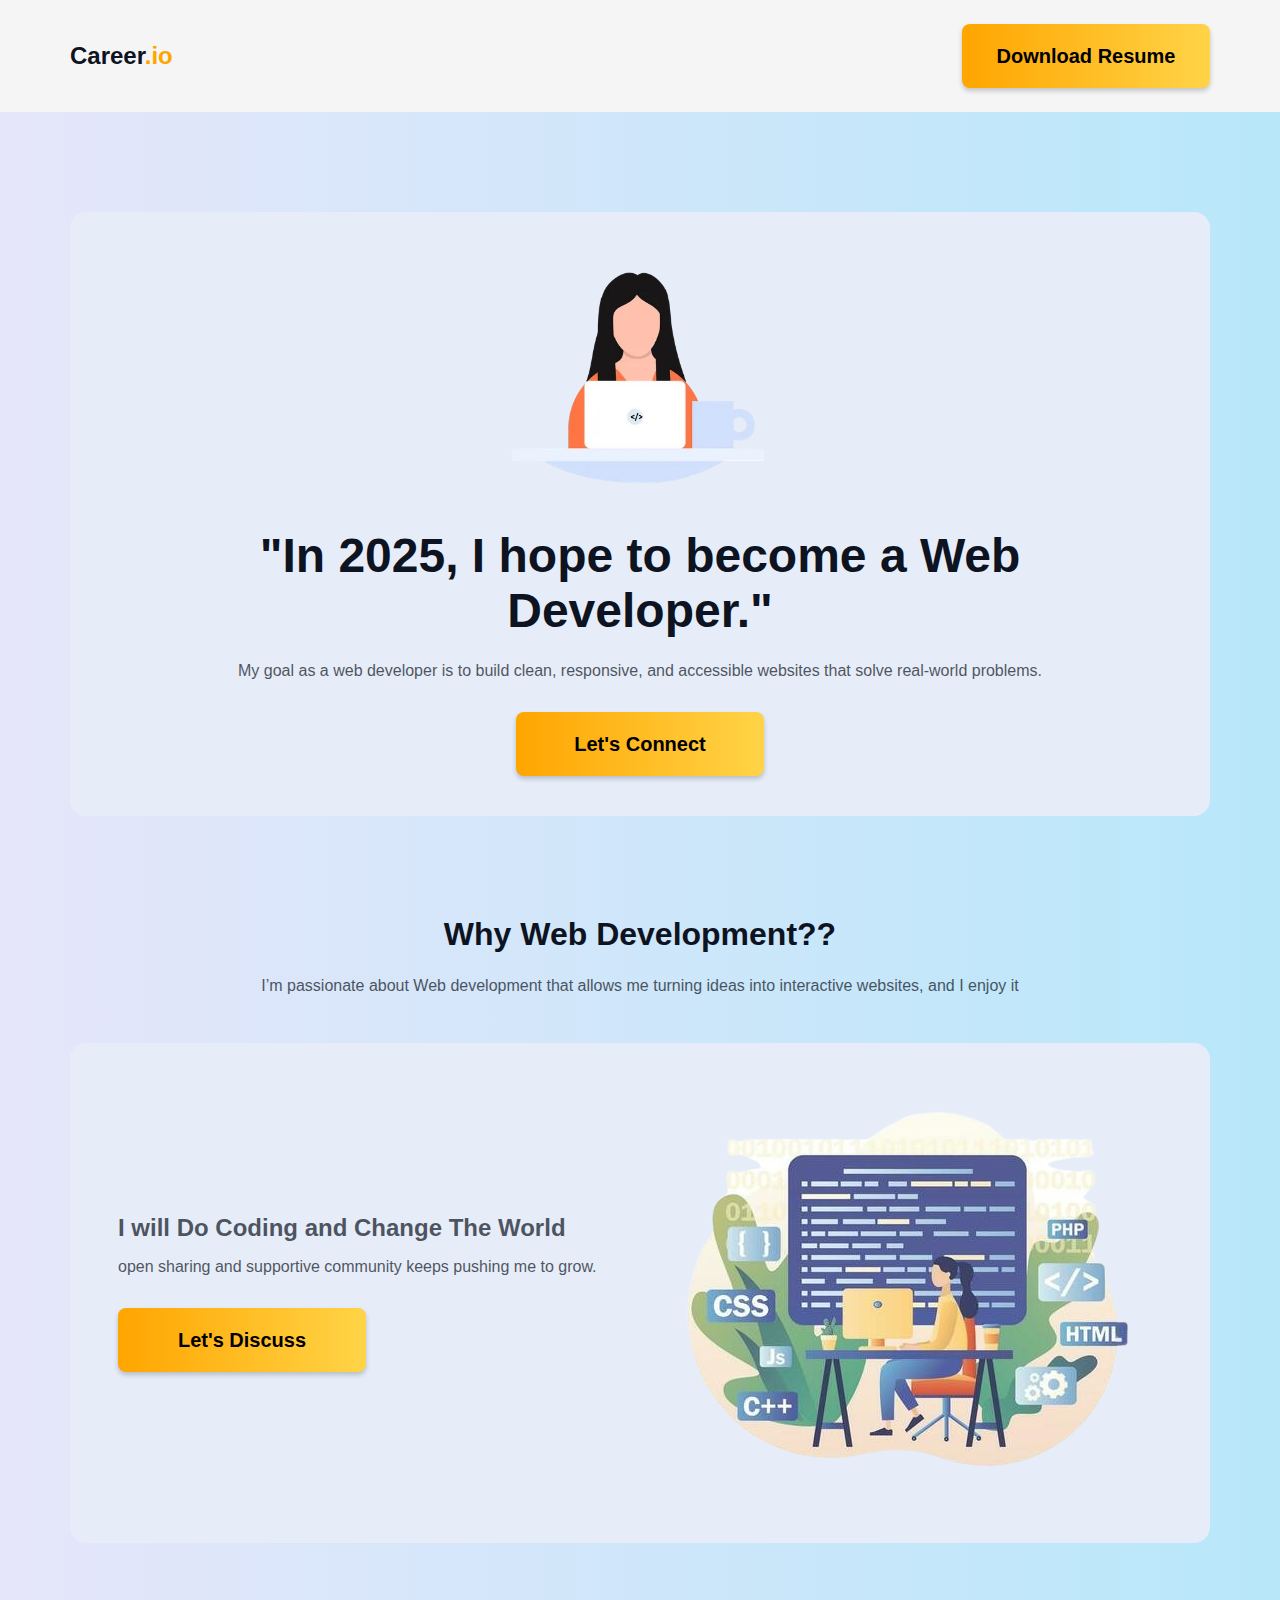
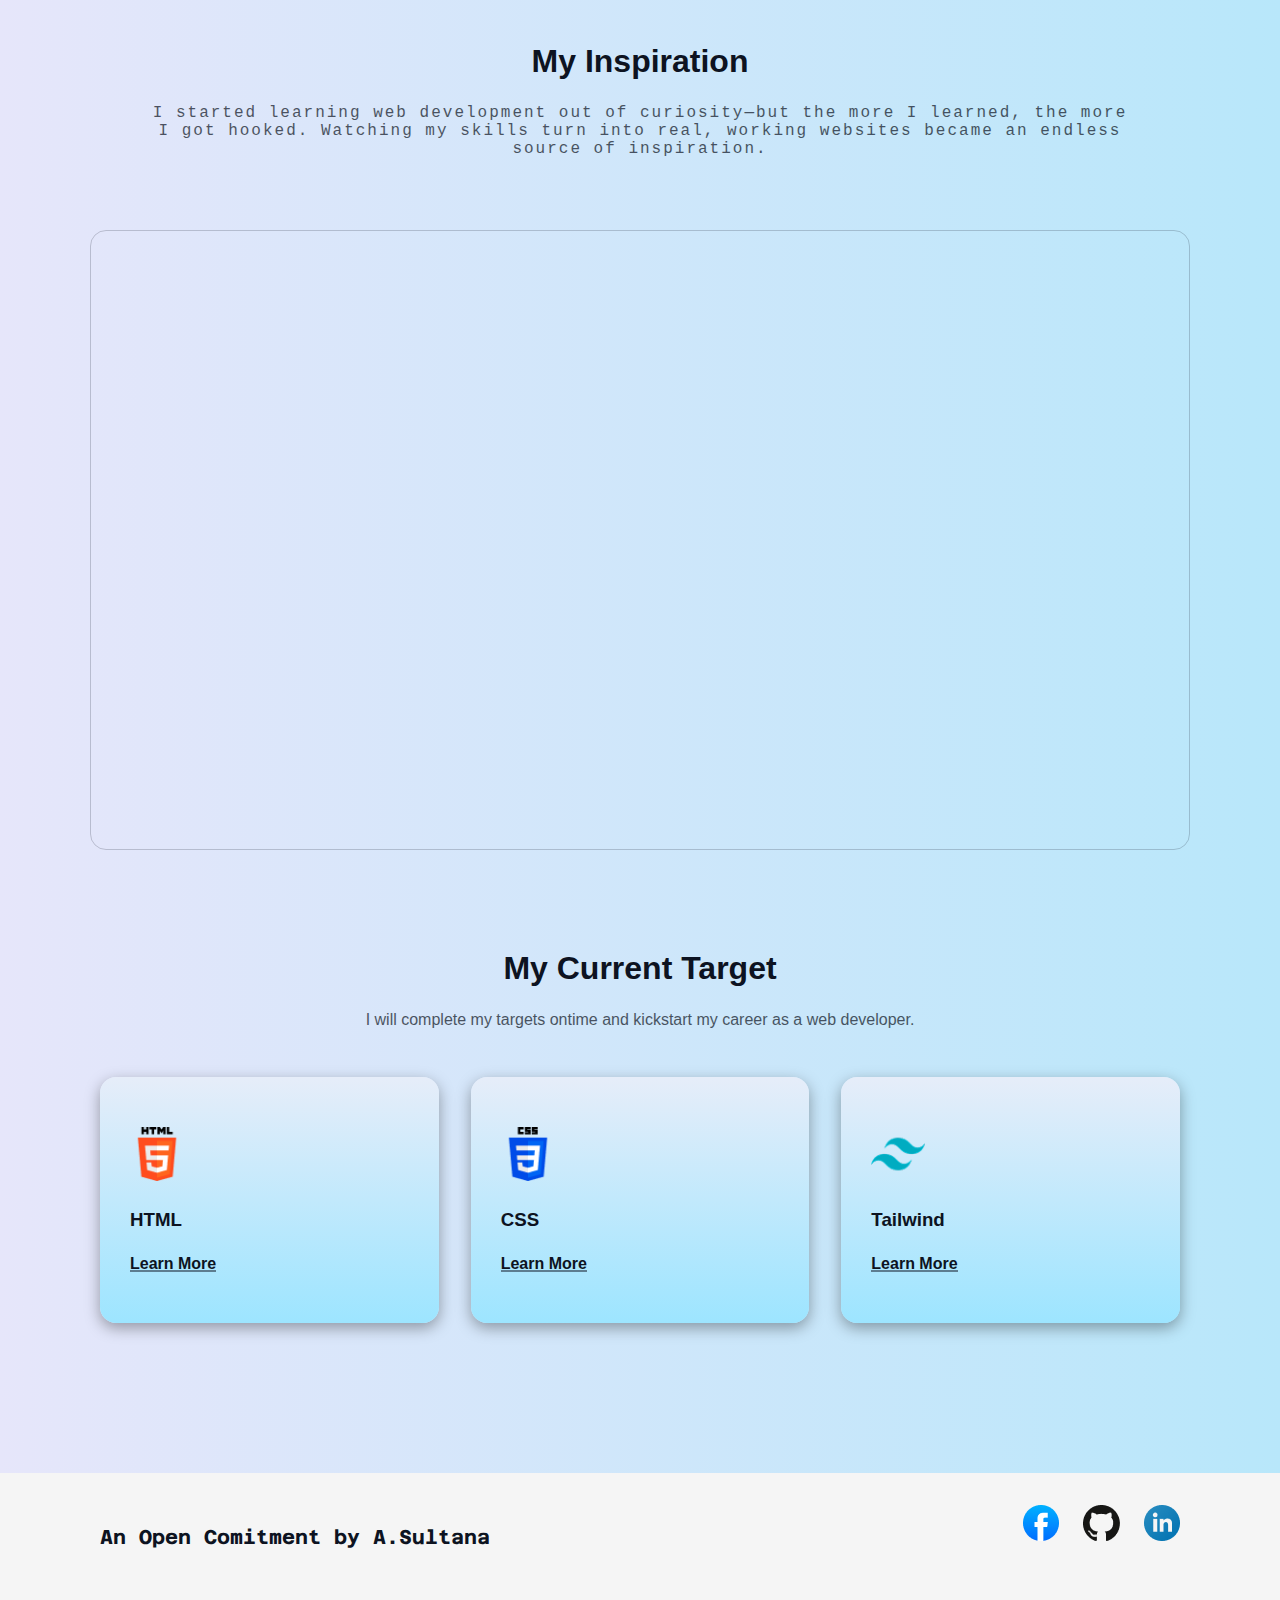
<file: index.html>
<!DOCTYPE html>
<html lang="en">
  <head>
    <meta charset="UTF-8" />
    <meta name="viewport" content="width=device-width, initial-scale=1.0" />
    <meta name="author" content="Asma Sultana" />
    <meta name="keywords" content="HTML, CSS, Responsive Web Design" />

    <link rel="stylesheet" href="style.css" />
    <link rel="stylesheet" href="responsive.css" />

    <title>Career Mission-25 | A.Sultana</title>
    <link rel="icon" type="image/x-icon" href="/assets/career-icon.png" />
  </head>

  <body>
    <nav>
      <div id="navbar-logo">
        <h2>Career<span>.io</span></h2>
        <button class="btn-color">Download Resume</button>
      </div>
    </nav>

    <!-- section hero -->
    <section id="hero-section">
      <div class="hero-container">
        <div class="hero-image">
          <img src="assets/female-developer.png" alt="developer" />
        </div>
        <div class="hero-heading">
          <h1>"In 2025, I hope to become a Web Developer."</h1>
          <p>
            My goal as a web developer is to build clean, responsive, and
            accessible websites that solve real-world problems.
          </p>
        </div>
        <button class="btn-color">Let's Connect</button>
      </div>
    </section>

    <!-- section why web developer  -->
    <section id="web-developer-section">
      <div id="web-develop-container">
        <div class="one-content">
          <h2>Why Web Development??</h2>
          <p>
            I’m passionate about Web development that allows me turning ideas
            into interactive websites, and I enjoy it
          </p>
        </div>
        <div class="two-content">
          <div class="onecard">
            <div class="text">
              <h3>I will Do Coding and Change The World</h3>
              <p>open sharing and supportive community keeps pushing me to grow.</p>
            </div>
            <button class="btn-color">Let's Discuss</button>
          </div>
          <div class="two-card">
            <img src="assets/work-developer.png" alt="developer" />
          </div>
        </div>
      </div>
    </section>

    <!-- section inspiration -->
    <section id="inspiration-section">
      <div id="inspiration-content">
        <div class="one-content">
          <h2>My Inspiration</h2>
          <p>
            I started learning web development out of curiosity—but the more I
            learned, the more I got hooked. Watching my skills turn into real,
            working websites became an endless source of inspiration.
          </p>
        </div>
        <div class="inspiration-video">
          <iframe
            width="930"
            height="523"
            src="https://www.youtube.com/embed/DGHn2uOAVCE"
            title="শূন্য থেকে জব রেডি ক্যারিয়ার গড়ার সিরিয়াস চ্যালেঞ্জ || Zero to Career Challenge"
            frameborder="0"
            allow="accelerometer; autoplay; clipboard-write; encrypted-media; gyroscope; picture-in-picture; web-share"
            referrerpolicy="strict-origin-when-cross-origin"
            allowfullscreen
          ></iframe>
        </div>
      </div>
    </section>

    <section id="target-section">
      <div id="target-container">
        <div class="one-content">
          <h2>My Current Target</h2>
          <p>
            I will complete my targets ontime and kickstart my career as a web
            developer.
          </p>
        </div>

        <div class="target-card">
          <div class="one-card">
            <img src="assets/html-icon.png" alt="" />
            <h3>HTML</h3>
            <a href="https://www.w3schools.com/html/" class="underline">Learn More</a>
          </div>
          <div class="one-card">
            <img src="assets/css-icon.png" alt="" />
            <h3>CSS</h3>
            <a href="https://www.w3schools.com/css/" class="underline" >Learn More</a>
          </div>
          <div class="one-card">
            <img src="assets/tailwind-icon.png" alt="" />
            <h3>Tailwind</h3>
            <a href="https://tailwindcss.com/docs/installation/using-vite" class="underline" >Learn More</a>
          </div>
        </div>
      </div>
    </section>

    <footer id="footer">
      <div class="footer-container">
        <div class="bold"><p>An Open Comitment by A.Sultana</p></div>
        <div class="footerr">
          <a class="image" href="http://"><img src="assets/facebook.png" /></a>
          <a class="image" href="http://"><img src="assets/github.png"/></a>
          <a class="image" href="http://"><img src="assets/linkedin.png" /></a>
        </div>
      </div>
    </footer>
  </body>
</html>
</file>
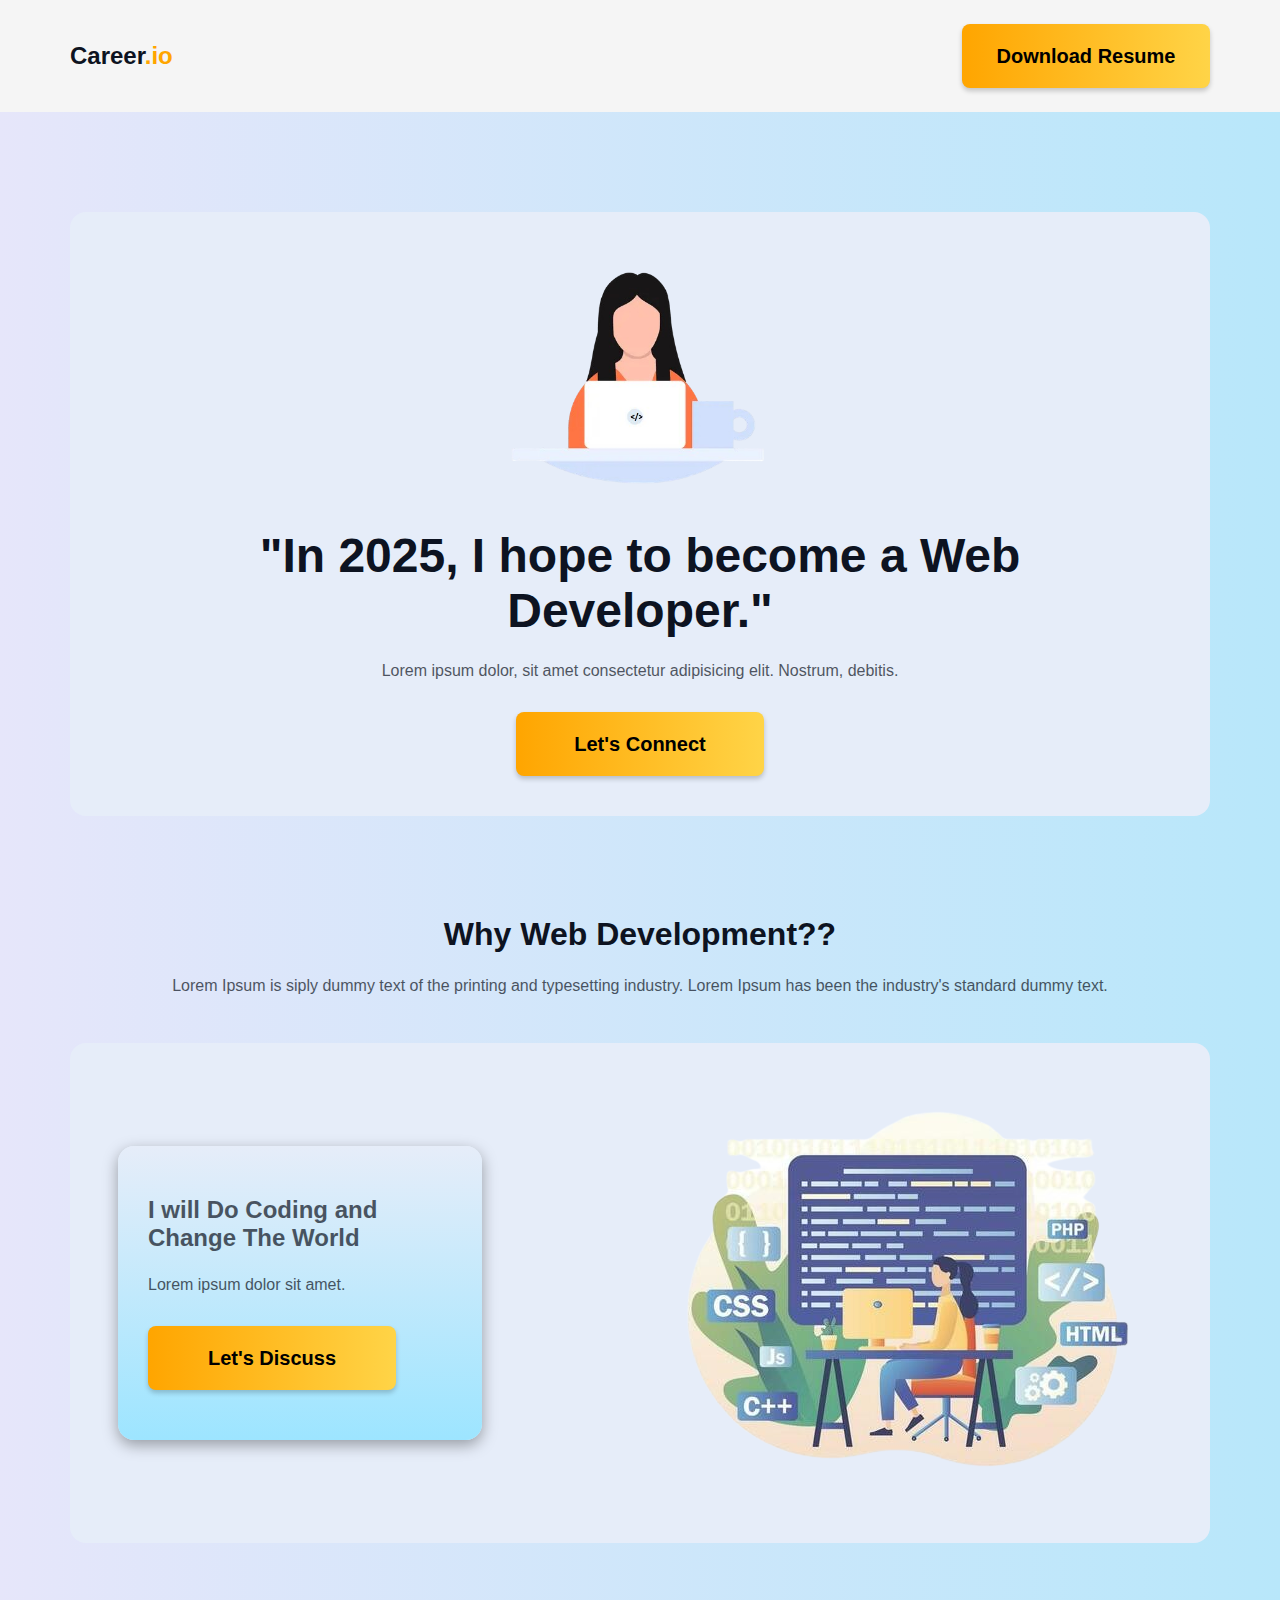
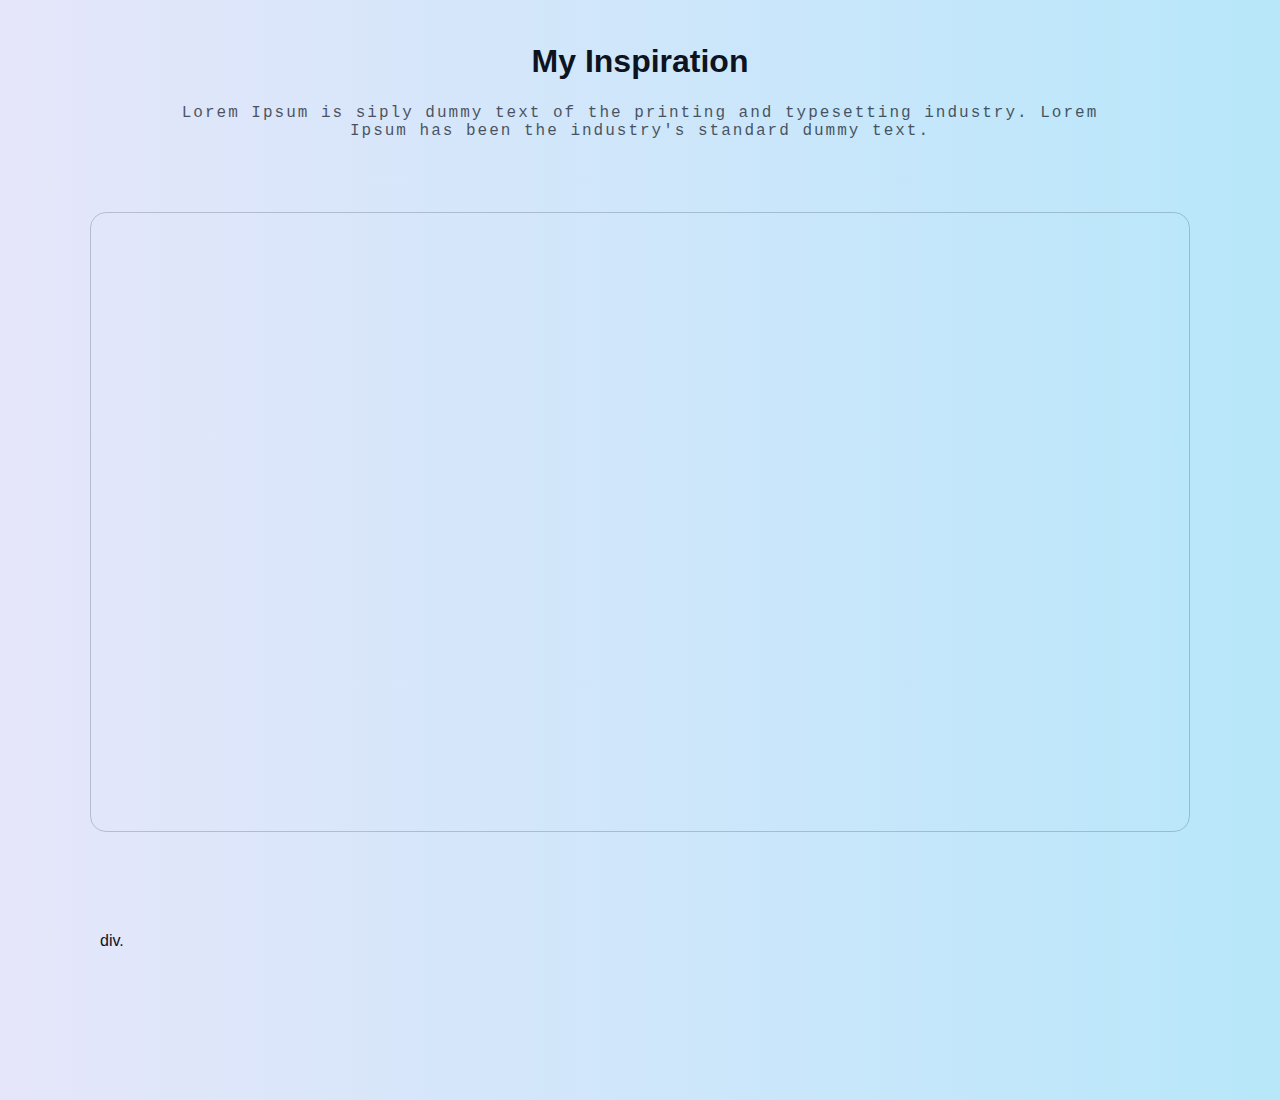
<file: tikkoro.html>
<!DOCTYPE html>
<html lang="en">
  <head>
    <meta charset="UTF-8" />
    <meta name="viewport" content="width=device-width, initial-scale=1.0" />
    <meta name="author" content="" />
    <meta name="keywords" content="HTML, CSS, Web Design" />

    <link rel="stylesheet" href="style.css" />
    <link rel="stylesheet" href="responsive.css" />

    <link rel="preconnect" href="https://fonts.googleapis.com">
    <link rel="preconnect" href="https://fonts.gstatic.com" crossorigin>
    <link href="https://fonts.googleapis.com/css2?family=Azeret+Mono:ital,wght@0,100..900;1,100..900&family=Exo+2:ital,wght@0,100..900;1,100..900&family=Josefin+Sans:ital,wght@0,100..700;1,100..700&family=Source+Code+Pro:ital,wght@0,200..900;1,200..900&display=swap" rel="stylesheet">


    <title>Career Mission-25 | Asma</title>
    <link rel="icon" type="image/x-icon" href="/assets/career-icon.png" />
  </head>

  <body>
    <nav>
      <div id="navbar-logo">
        <h2>Career<span>.io</span></h2>
        <button class="btn-color">Download Resume</button>
      </div>
    </nav>

    <!-- section hero -->
    <section id="hero-section">
      <div class="hero-container">
        <div class="hero-image">
          <img src="assets/female-developer.png" alt="developer" />
        </div>
        <div class="hero-heading">
          <h1>"In 2025, I hope to become a Web Developer."</h1>
          <p>
            Lorem ipsum dolor, sit amet consectetur adipisicing elit. Nostrum,
            debitis.
          </p>
        </div>
        <button class="btn-color">Let's Connect</button>
      </div>
    </section>

    <!-- section why web developer  -->
    <section id="web-developer-section">
      <div id="web-develop-container">
        <div class="one-content">
          <h2>Why Web Development??</h2>
          <p>
            Lorem Ipsum is siply dummy text of the printing and typesetting
            industry. Lorem Ipsum has been the industry's standard dummy text.
          </p>
        </div>
        <div class="two-content">
          <div class="one-card">
            <div class="text">
              <h3>I will Do Coding and Change The World</h3>
              <p>Lorem ipsum dolor sit amet.</p>
            </div>
            <button class="btn-color">Let's Discuss</button>
          </div>
          <div class="two-card">
            <img src="assets/work-developer.png" alt="developer" />
          </div>
        </div>
      </div>
    </section>

    <!-- section inspiration -->
    <section id="inspiration-section">
      <div id="inspiration-content">
        <div class="one-content">
          <h2>My Inspiration</h2>
          <p>
            Lorem Ipsum is siply dummy text of the printing and typesetting
            industry. Lorem Ipsum has been the industry's standard dummy text.
          </p>
        </div>
        <div class="inspiration-video">
          <iframe
            width="100%" height="620px"
            src="https://www.youtube.com/embed/z58Sh8IndkY"
            title="AI এর যুগে যে ১০ টা স্কিল থাকতেই হবে । 10 must Have Skills in Future |  Jhankar Mahbub"
            frameborder="0"
            allow="accelerometer; autoplay; clipboard-write; encrypted-media; gyroscope; picture-in-picture; web-share"
            referrerpolicy="strict-origin-when-cross-origin"
            allowfullscreen
          ></iframe>
        </div>
      </div>
    </section>


    <section id="target-section">
        <div id="target-container">
            <div class="one-content">

            </div>
            div.
        </div>

    </section>
  </body>
</html>
</file>
<file: style.css>
@import url("https://fonts.googleapis.com/css2?family=Azeret+Mono:ital,wght@0,100..900;1,100..900&family=Poppins:ital,wght@0,100;0,200;0,300;0,400;0,500;0,600;0,700;0,800;0,900;1,100;1,200;1,300;1,400;1,500;1,600;1,700;1,800;1,900&display=swap");

* {
  box-sizing: border-box;
  margin: 0;
  padding: 0;
}

body {
  font-family: Verdana, Tahoma, sans-serif;
  color: #0d1321;
  background-image: linear-gradient(to left, #b8e7fa, #e6e6fa);
}

.hero-heading p {
  text-align: center;
  font-size: 16px;
  font-weight: 500;
  opacity: 0.7;
}
.hero-heading h1 {
  font-size: 48px;
  font-weight: 800;
  text-align: center;
  margin-bottom: 24px;
}

#navbar-logo {
  padding: 24px 70px;
  background-color: whitesmoke;
  display: flex;
  justify-content: space-between;
  align-items: center;
}
#navbar-logo h2 span {
  color: #ffa500;
}

.btn-color {
  background-image: linear-gradient(to right, #ffa500 0%, #ffd447 100%);

  font-size: 20px;
  font-weight: 600;
  width: 248px;
  height: 64px;

  padding: 16px 30px;
  border: none;
  border-radius: 8px;
  cursor: pointer;

  box-shadow: 0px 3px 5px rgba(0, 0, 0, 0.2);
  transition: all 0.3s ease;
}
.btn-color:hover {
  background-image: linear-gradient(90deg, #ebe8e4 0%, #ffd447 100%);
  color: #ff881d;
  border-color: #ff881d;
  border: 1px solid;
}

/* hero section */

.hero-container {
  margin: 100px 70px;
  padding: 40px 60px;
  border-radius: 16px;
  background-image: linear-gradient(90deg, #e6edf9 100%);

  display: flex;
  flex-direction: column;
  justify-content: space-between;
  align-items: center;

  gap: 32px;
}
.hero-image img {
  height: 240px;
}

/* why web developer */

#web-develop-container {
  margin: 0 70px;
}

.one-content {
  margin-bottom: 24px;
  /* padding: 0 200px; */
}
.one-content h2 {
  font-size: 32px;
  font-weight: 800;
  text-align: center;
  margin-bottom: 24px;
}
.one-content p {
  text-align: center;
  font-size: 16px;
  opacity: 0.7;
}

.two-content {
  /* width: 100%; */

  display: flex;
  justify-content: space-between;
  align-items: center;

  margin-top: 48px;
  padding: 48px;
  border-radius: 16px;
  background-image: linear-gradient(90deg, #e6edf9 100%);
}

.two-content h3 {
  font-size: 24px;
  font-weight: bold;
  margin-bottom: 16px;
  opacity: 0.7;
}
.two-content p {
  text-align: start;
  opacity: 0.7;
}
.text {
  margin-bottom: 32px;
}

.two-card img {
  width: 100%;
  object-fit: cover;
}

/* inspiration section */

#inspiration-content {
  margin: 100px 150px;
  max-width: 100%;

  text-align: center;
  display: flex;
  flex-direction: column;
  justify-content: center;
  align-items: center;
}

#inspiration-content .one-content p {
  font-family: "Courier New";
  letter-spacing: 2px;
}

.inspiration-video {
  margin-top: 48px;
  padding: 32px;
  width: 1100px;
  height: 620px;
  border-radius: 16px;
  border: 1px solid rgba(13, 19, 33, 0.2);
}
.inspiration-video iframe {
  width: 100%;
  height: 100%;
  border-radius: 16px;
}

/* target section */

#target-section {
  height: 100%;
}
#target-container {
  margin: 100px 100px 150px 100px;
}

.target-card {
  display: flex;
  justify-content: space-between;
  align-items: start;
  gap: 32px;
  margin-top: 48px;
  margin-bottom: 48px;
}
.one-card {
  background: linear-gradient(#e6edf9, #9de5ff);
  border-radius: 16px;
  width: 364px;
  padding: 50px 30px;
  box-shadow: 0px 5px 15px rgba(0, 0, 0, 0.35);
}
.one-card img {
  width: 54px;
  margin-bottom: 24px;
}
.one-card h3,
a {
  margin-bottom: 24px;
  color: #0d1321;
  font-weight: 700;
}

.underline {
  position: relative;
  color: #0d1321;
  text-decoration: none;
}
.underline:after {
  content: "";
  position: absolute;
  left: 0;
  bottom: 0;
  height: 2px;
  width: 100%;
  background-color: currentColor;
  opacity: 0.5;
}

/* footer  */

#footer {
  margin: 50px 0 0 0;
  padding: 32px 100px;
  background-color: whitesmoke;
}
.footer-container {
  display: flex;
  justify-content: space-between;
  align-items: center;
}
.footerr {
  display: flex;
  justify-content: center;
  align-items: center;
  gap: 24px;
}
.footer img {
  width: 36px;
}
.footer-container .bold {
  font-family: "Azeret Mono", monospace;
  font-size: 20px;
  font-weight: 700;
}
</file>
<file: responsive.css>
/* Laptop device */
@media screen and (max-width: 1200px) {
}

/* Tablet device */
@media screen and (max-width: 1024px) {
  .target-card {
    flex-wrap: warp;
    align-items: center;
  }
  .one-card {
    width: 365px;
  }
  .one-content {
    padding: 0 40px;
  }

  .inspiration-video {
    width: 700px;
    height: 420px;
  }
}

/* Mobile device */
@media screen and (max-width: 640px) {
  #navbar-logo {
    padding: 12px 20px;
    gap: 10px;
    flex-direction: column;
  }
  .hero-heading h1 {
    font-size: 30px;
  }
  .btn-color {
    padding: 12px 20px;
  }
  .one-content h2 {
    font-size: 24px;
  }
  .two-content {
    flex-direction: column-reverse;
    align-items: center;
  }
  .two-content h3 {
    font-size: 18px;
  }

  #inspiration-content {
    margin: 50px 50px;
  }
  .inspiration-video {
    width: 400px;
    height: 320px;
  }

  #target-container {
    margin: 50px;
  }

  .target-card {
    flex-direction: column;
    align-items: center;
  }
  .footer-container {
    flex-direction: column;
    gap: 24px;
  }
  .footer-container .bold {
    font-size: 16px;
  }
}

/* small Mobile device */
@media screen and (max-width: 425px) {
  #navbar-logo {
    padding: 12px 20px;
    flex-direction: column;
  }

  .footer-container .bold {
    font-size: 14px;
  }
  .footer img {
    width: 28px;
  }
}
</file>
